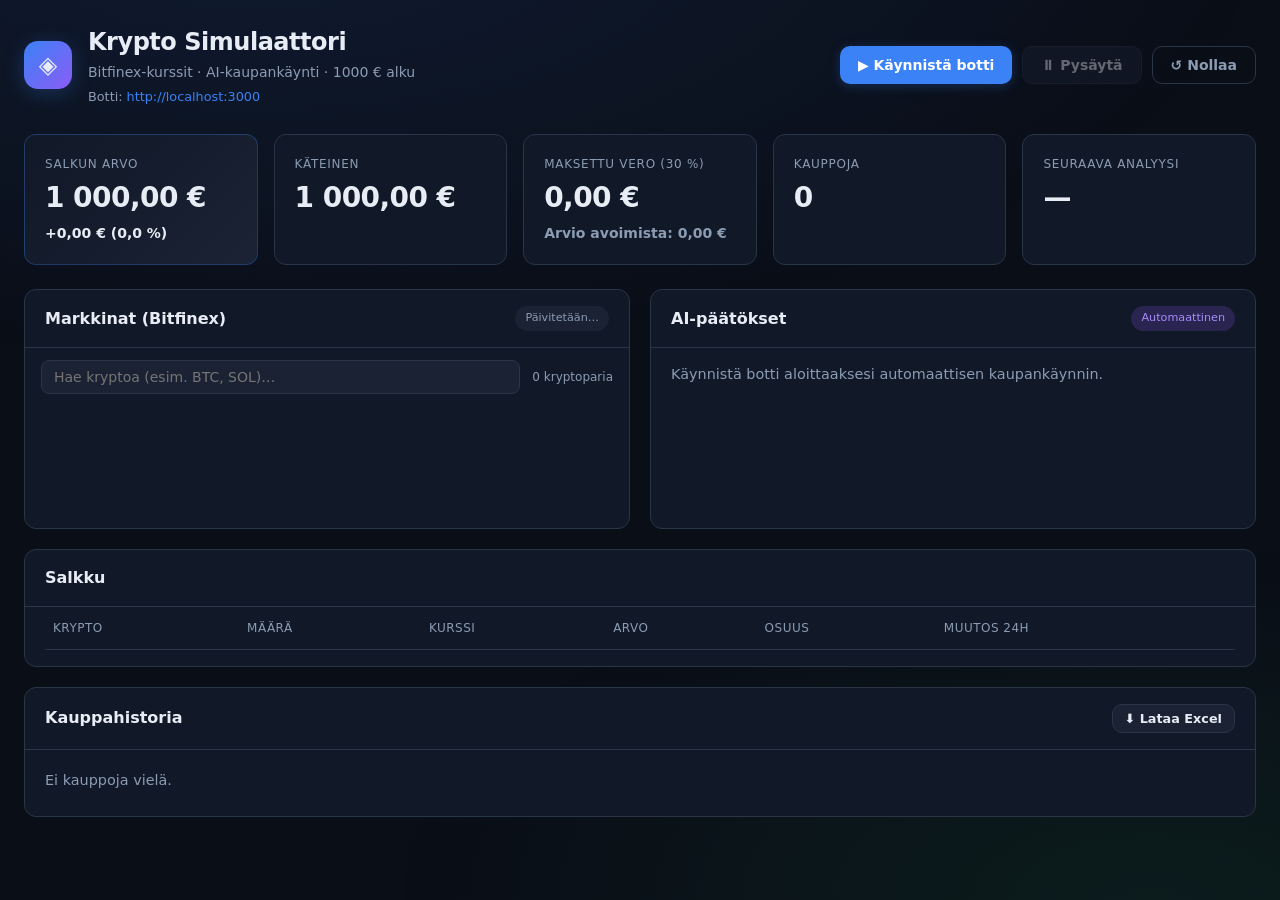
<file: index.html>
<!DOCTYPE html>
<html lang="fi">
<head>
  <meta charset="UTF-8" />
  <meta name="viewport" content="width=device-width, initial-scale=1.0" />
  <title>Krypto Simulaattori — Bitfinex</title>
  <link rel="stylesheet" href="styles.css" />
</head>
<body>
  <div class="app">
    <header class="header">
      <div class="header-left">
        <div class="logo">◈</div>
        <div>
          <h1>Krypto Simulaattori</h1>
          <p class="subtitle">Bitfinex-kurssit · AI-kaupankäynti · 1000 € alku</p>
          <p class="bot-url">Botti: <a id="bot-url" href="http://localhost:3000">http://localhost:3000</a></p>
        </div>
      </div>
      <div class="header-actions">
        <button id="btn-start" class="btn btn-primary">▶ Käynnistä botti</button>
        <button id="btn-stop" class="btn btn-secondary" disabled>⏸ Pysäytä</button>
        <button id="btn-reset" class="btn btn-ghost">↺ Nollaa</button>
      </div>
    </header>

    <section class="stats-grid">
      <div id="error-banner" class="error-banner hidden"></div>
      <div class="stat-card highlight">
        <span class="stat-label">Salkun arvo</span>
        <span class="stat-value" id="stat-portfolio">1 000,00 €</span>
        <span class="stat-change" id="stat-pnl">+0,00 € (0,0 %)</span>
      </div>
      <div class="stat-card">
        <span class="stat-label">Käteinen</span>
        <span class="stat-value" id="stat-cash">1 000,00 €</span>
      </div>
      <div class="stat-card">
        <span class="stat-label">Maksettu vero (30 %)</span>
        <span class="stat-value" id="stat-tax-paid">0,00 €</span>
        <span class="stat-change neutral" id="stat-tax-estimate">Arvio avoimista: 0,00 €</span>
      </div>
      <div class="stat-card">
        <span class="stat-label">Kauppoja</span>
        <span class="stat-value" id="stat-trades">0</span>
      </div>
      <div class="stat-card">
        <span class="stat-label">Seuraava analyysi</span>
        <span class="stat-value" id="stat-next">—</span>
      </div>
    </section>

    <div class="main-grid">
      <section class="panel panel-markets">
        <div class="panel-header">
          <h2>Markkinat (Bitfinex)</h2>
          <span class="badge" id="last-update">Päivitetään…</span>
        </div>
        <div class="market-toolbar">
          <input type="search" id="market-search" class="market-search" placeholder="Hae kryptoa (esim. BTC, SOL)…" />
          <span class="market-count" id="market-count">0 kryptoparia</span>
        </div>
        <div class="market-list" id="market-list"></div>
      </section>

      <section class="panel">
        <div class="panel-header">
          <h2>AI-päätökset</h2>
          <span class="badge ai-badge">Automaattinen</span>
        </div>
        <div class="ai-decision" id="ai-decision">
          <p class="ai-placeholder">Käynnistä botti aloittaaksesi automaattisen kaupankäynnin.</p>
        </div>
      </section>

      <section class="panel wide">
        <div class="panel-header">
          <h2>Salkku</h2>
        </div>
        <div class="portfolio-table-wrap">
          <table class="portfolio-table">
            <thead>
              <tr>
                <th>Krypto</th>
                <th>Määrä</th>
                <th>Kurssi</th>
                <th>Arvo</th>
                <th>Osuus</th>
                <th>Muutos 24h</th>
              </tr>
            </thead>
            <tbody id="portfolio-body"></tbody>
          </table>
        </div>
      </section>

      <section class="panel wide">
        <div class="panel-header">
          <h2>Kauppahistoria</h2>
          <button id="btn-export" class="btn btn-secondary btn-sm" title="Lataa Excel verottajalle">
            ⬇ Lataa Excel
          </button>
        </div>
        <div class="trade-log" id="trade-log">
          <p class="empty-log">Ei kauppoja vielä.</p>
        </div>
      </section>
    </div>
  </div>

  <script type="module" src="app.js"></script>
</body>
</html>
</file>
<file: styles.css>
:root {
  --bg: #0a0e17;
  --surface: #111827;
  --surface2: #1a2234;
  --border: #2a3548;
  --text: #e8edf5;
  --muted: #8b9cb3;
  --accent: #3b82f6;
  --accent-glow: rgba(59, 130, 246, 0.25);
  --green: #22c55e;
  --green-dim: rgba(34, 197, 94, 0.15);
  --red: #ef4444;
  --red-dim: rgba(239, 68, 68, 0.15);
  --yellow: #f59e0b;
  --radius: 12px;
  --font: "Segoe UI", system-ui, -apple-system, sans-serif;
}

* {
  box-sizing: border-box;
  margin: 0;
  padding: 0;
}

body {
  font-family: var(--font);
  background: var(--bg);
  color: var(--text);
  min-height: 100vh;
  line-height: 1.5;
}

body::before {
  content: "";
  position: fixed;
  inset: 0;
  background:
    radial-gradient(ellipse 80% 50% at 20% -10%, rgba(59, 130, 246, 0.12), transparent),
    radial-gradient(ellipse 60% 40% at 90% 100%, rgba(34, 197, 94, 0.08), transparent);
  pointer-events: none;
  z-index: 0;
}

.app {
  position: relative;
  z-index: 1;
  max-width: 1400px;
  margin: 0 auto;
  padding: 24px;
}

.header {
  display: flex;
  justify-content: space-between;
  align-items: center;
  flex-wrap: wrap;
  gap: 16px;
  margin-bottom: 28px;
}

.header-left {
  display: flex;
  align-items: center;
  gap: 16px;
}

.logo {
  width: 48px;
  height: 48px;
  background: linear-gradient(135deg, var(--accent), #8b5cf6);
  border-radius: 14px;
  display: flex;
  align-items: center;
  justify-content: center;
  font-size: 24px;
  box-shadow: 0 4px 20px var(--accent-glow);
}

h1 {
  font-size: 1.5rem;
  font-weight: 700;
  letter-spacing: -0.02em;
}

.subtitle {
  color: var(--muted);
  font-size: 0.875rem;
  margin-top: 2px;
}

.bot-url {
  color: var(--muted);
  font-size: 0.8rem;
  margin-top: 4px;
}

.bot-url a {
  color: var(--accent);
  text-decoration: none;
  font-weight: 500;
}

.bot-url a:hover {
  text-decoration: underline;
}

.header-actions {
  display: flex;
  gap: 10px;
}

.btn {
  padding: 10px 18px;
  border-radius: 10px;
  border: none;
  font-size: 0.875rem;
  font-weight: 600;
  cursor: pointer;
  transition: all 0.2s;
  font-family: inherit;
}

.btn:disabled {
  opacity: 0.4;
  cursor: not-allowed;
}

.btn-primary {
  background: var(--accent);
  color: white;
  box-shadow: 0 2px 12px var(--accent-glow);
}

.btn-primary:hover:not(:disabled) {
  background: #2563eb;
  transform: translateY(-1px);
}

.btn-secondary {
  background: var(--surface2);
  color: var(--text);
  border: 1px solid var(--border);
}

.btn-secondary:hover:not(:disabled) {
  background: var(--border);
}

.btn-sm {
  padding: 6px 12px;
  font-size: 0.8rem;
}

.btn-ghost {
  background: transparent;
  color: var(--muted);
  border: 1px solid var(--border);
}

.btn-ghost:hover:not(:disabled) {
  color: var(--text);
  border-color: var(--muted);
}

.stats-grid {
  display: grid;
  grid-template-columns: repeat(auto-fit, minmax(200px, 1fr));
  gap: 16px;
  margin-bottom: 24px;
}

.error-banner {
  grid-column: 1 / -1;
  background: var(--red-dim);
  border: 1px solid rgba(239, 68, 68, 0.4);
  color: #fca5a5;
  padding: 12px 16px;
  border-radius: var(--radius);
  font-size: 0.875rem;
}

.error-banner.hidden {
  display: none;
}

.stat-card {
  background: var(--surface);
  border: 1px solid var(--border);
  border-radius: var(--radius);
  padding: 20px;
  display: flex;
  flex-direction: column;
  gap: 4px;
}

.stat-card.highlight {
  background: linear-gradient(135deg, var(--surface) 0%, var(--surface2) 100%);
  border-color: rgba(59, 130, 246, 0.3);
}

.stat-label {
  font-size: 0.75rem;
  text-transform: uppercase;
  letter-spacing: 0.06em;
  color: var(--muted);
}

.stat-value {
  font-size: 1.75rem;
  font-weight: 700;
  letter-spacing: -0.02em;
}

.stat-change {
  font-size: 0.875rem;
  font-weight: 600;
}

.stat-change.positive { color: var(--green); }
.stat-change.negative { color: var(--red); }
.stat-change.neutral { color: var(--muted); }

.main-grid {
  display: grid;
  grid-template-columns: 1fr 1fr;
  gap: 20px;
}

.panel {
  background: var(--surface);
  border: 1px solid var(--border);
  border-radius: var(--radius);
  overflow: hidden;
}

.panel.wide {
  grid-column: 1 / -1;
}

.panel-header {
  display: flex;
  justify-content: space-between;
  align-items: center;
  padding: 16px 20px;
  border-bottom: 1px solid var(--border);
}

.panel-header h2 {
  font-size: 1rem;
  font-weight: 600;
}

.badge {
  font-size: 0.7rem;
  padding: 4px 10px;
  border-radius: 20px;
  background: var(--surface2);
  color: var(--muted);
  font-weight: 500;
}

.badge.ai-badge {
  background: rgba(139, 92, 246, 0.2);
  color: #a78bfa;
}

.crypto-grid {
  display: grid;
  grid-template-columns: repeat(2, 1fr);
  gap: 12px;
  padding: 16px;
}

.panel-markets {
  max-height: 520px;
  display: flex;
  flex-direction: column;
}

.market-toolbar {
  display: flex;
  align-items: center;
  gap: 12px;
  padding: 12px 16px 0;
  flex-wrap: wrap;
}

.market-search {
  flex: 1;
  min-width: 180px;
  padding: 8px 12px;
  border-radius: 8px;
  border: 1px solid var(--border);
  background: var(--surface2);
  color: var(--text);
  font-family: inherit;
  font-size: 0.875rem;
}

.market-search:focus {
  outline: none;
  border-color: var(--accent);
}

.market-count {
  font-size: 0.75rem;
  color: var(--muted);
  white-space: nowrap;
}

.market-list {
  overflow-y: auto;
  padding: 12px 16px 16px;
  flex: 1;
  max-height: 400px;
}

.market-row {
  display: grid;
  grid-template-columns: 1fr auto auto;
  gap: 8px 16px;
  align-items: center;
  padding: 10px 12px;
  border-radius: 8px;
  border: 1px solid transparent;
  font-size: 0.85rem;
  transition: background 0.15s;
}

.market-row:hover {
  background: var(--surface2);
}

.market-row.selected {
  border-color: var(--accent);
  background: rgba(59, 130, 246, 0.08);
}

.market-row-id {
  font-weight: 700;
}

.market-row-pair {
  font-size: 0.7rem;
  color: var(--muted);
}

.market-row-price {
  font-weight: 600;
  text-align: right;
}

.market-row-change {
  font-size: 0.8rem;
  font-weight: 600;
  text-align: right;
  min-width: 72px;
}

.market-row-badge {
  grid-column: 1 / -1;
  font-size: 0.65rem;
  color: var(--accent);
}

.crypto-card {
  background: var(--surface2);
  border: 1px solid var(--border);
  border-radius: 10px;
  padding: 14px;
  transition: border-color 0.2s;
}

.crypto-card.selected {
  border-color: var(--accent);
  box-shadow: 0 0 0 1px var(--accent-glow);
}

.crypto-card-header {
  display: flex;
  justify-content: space-between;
  align-items: center;
  margin-bottom: 8px;
}

.crypto-symbol {
  font-weight: 700;
  font-size: 0.95rem;
}

.crypto-name {
  font-size: 0.7rem;
  color: var(--muted);
}

.crypto-price {
  font-size: 1.1rem;
  font-weight: 600;
  margin-bottom: 4px;
}

.crypto-change {
  font-size: 0.8rem;
  font-weight: 600;
}

.crypto-change.up { color: var(--green); }
.crypto-change.down { color: var(--red); }

.crypto-signal {
  margin-top: 8px;
  font-size: 0.7rem;
  padding: 4px 8px;
  border-radius: 6px;
  display: inline-block;
}

.signal-buy { background: var(--green-dim); color: var(--green); }
.signal-sell { background: var(--red-dim); color: var(--red); }
.signal-hold { background: rgba(139, 156, 179, 0.15); color: var(--muted); }

.ai-decision {
  padding: 16px 20px;
  min-height: 180px;
}

.ai-placeholder {
  color: var(--muted);
  font-size: 0.9rem;
}

.ai-action {
  display: flex;
  align-items: center;
  gap: 12px;
  margin-bottom: 16px;
}

.ai-action-icon {
  width: 40px;
  height: 40px;
  border-radius: 10px;
  display: flex;
  align-items: center;
  justify-content: center;
  font-size: 1.2rem;
}

.ai-action-icon.buy { background: var(--green-dim); }
.ai-action-icon.sell { background: var(--red-dim); }
.ai-action-icon.hold { background: rgba(139, 156, 179, 0.15); }

.ai-action-text h3 {
  font-size: 1rem;
  margin-bottom: 2px;
}

.ai-action-text p {
  font-size: 0.8rem;
  color: var(--muted);
}

.ai-reasoning {
  background: var(--surface2);
  border-radius: 8px;
  padding: 12px;
  font-size: 0.85rem;
  line-height: 1.6;
  color: var(--muted);
}

.ai-reasoning strong {
  color: var(--text);
}

.ai-metrics {
  display: flex;
  flex-wrap: wrap;
  gap: 8px;
  margin-top: 12px;
}

.metric-chip {
  font-size: 0.75rem;
  padding: 4px 10px;
  border-radius: 6px;
  background: var(--bg);
  border: 1px solid var(--border);
}

.portfolio-table-wrap {
  overflow-x: auto;
  padding: 0 20px 16px;
}

.portfolio-table {
  width: 100%;
  border-collapse: collapse;
  font-size: 0.875rem;
}

.portfolio-table th {
  text-align: left;
  padding: 12px 8px;
  color: var(--muted);
  font-weight: 500;
  font-size: 0.75rem;
  text-transform: uppercase;
  letter-spacing: 0.04em;
  border-bottom: 1px solid var(--border);
}

.portfolio-table td {
  padding: 12px 8px;
  border-bottom: 1px solid rgba(42, 53, 72, 0.5);
}

.portfolio-table tr:last-child td {
  border-bottom: none;
}

.trade-log {
  max-height: 320px;
  overflow-y: auto;
  padding: 12px 20px 16px;
}

.empty-log {
  color: var(--muted);
  font-size: 0.9rem;
  padding: 8px 0;
}

.trade-item {
  display: flex;
  align-items: flex-start;
  gap: 12px;
  padding: 10px 0;
  border-bottom: 1px solid rgba(42, 53, 72, 0.5);
  font-size: 0.85rem;
}

.trade-item:last-child {
  border-bottom: none;
}

.trade-type {
  font-weight: 700;
  font-size: 0.7rem;
  padding: 4px 8px;
  border-radius: 6px;
  min-width: 48px;
  text-align: center;
}

.trade-type.buy {
  background: var(--green-dim);
  color: var(--green);
}

.trade-type.sell {
  background: var(--red-dim);
  color: var(--red);
}

.trade-type.tax {
  background: rgba(245, 158, 11, 0.15);
  color: var(--yellow);
}

.trade-details {
  flex: 1;
}

.trade-details .main {
  font-weight: 600;
}

.trade-details .sub {
  color: var(--muted);
  font-size: 0.8rem;
  margin-top: 2px;
}

.trade-time {
  color: var(--muted);
  font-size: 0.75rem;
  white-space: nowrap;
}

.status-running {
  animation: pulse 2s infinite;
}

@keyframes pulse {
  0%, 100% { opacity: 1; }
  50% { opacity: 0.6; }
}

@media (max-width: 900px) {
  .main-grid {
    grid-template-columns: 1fr;
  }

  .crypto-grid {
    grid-template-columns: 1fr;
  }
}
</file>
